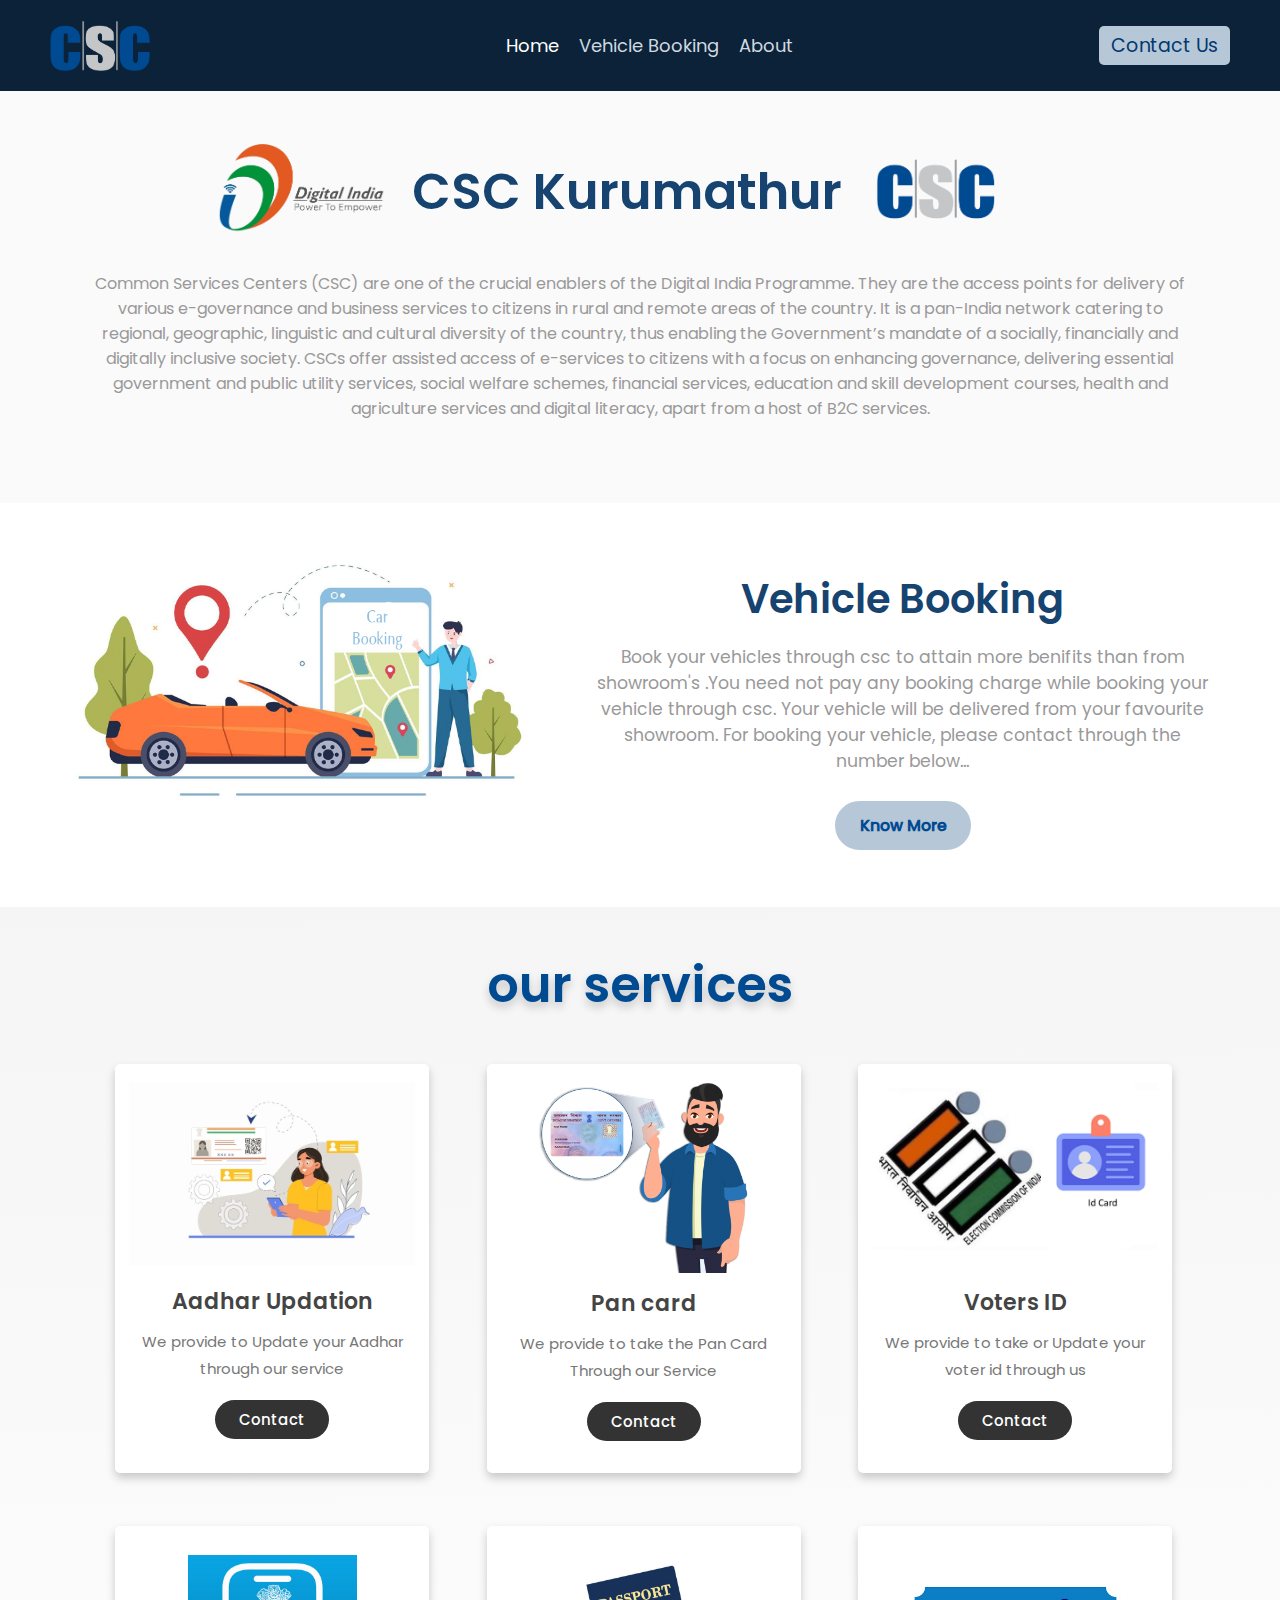
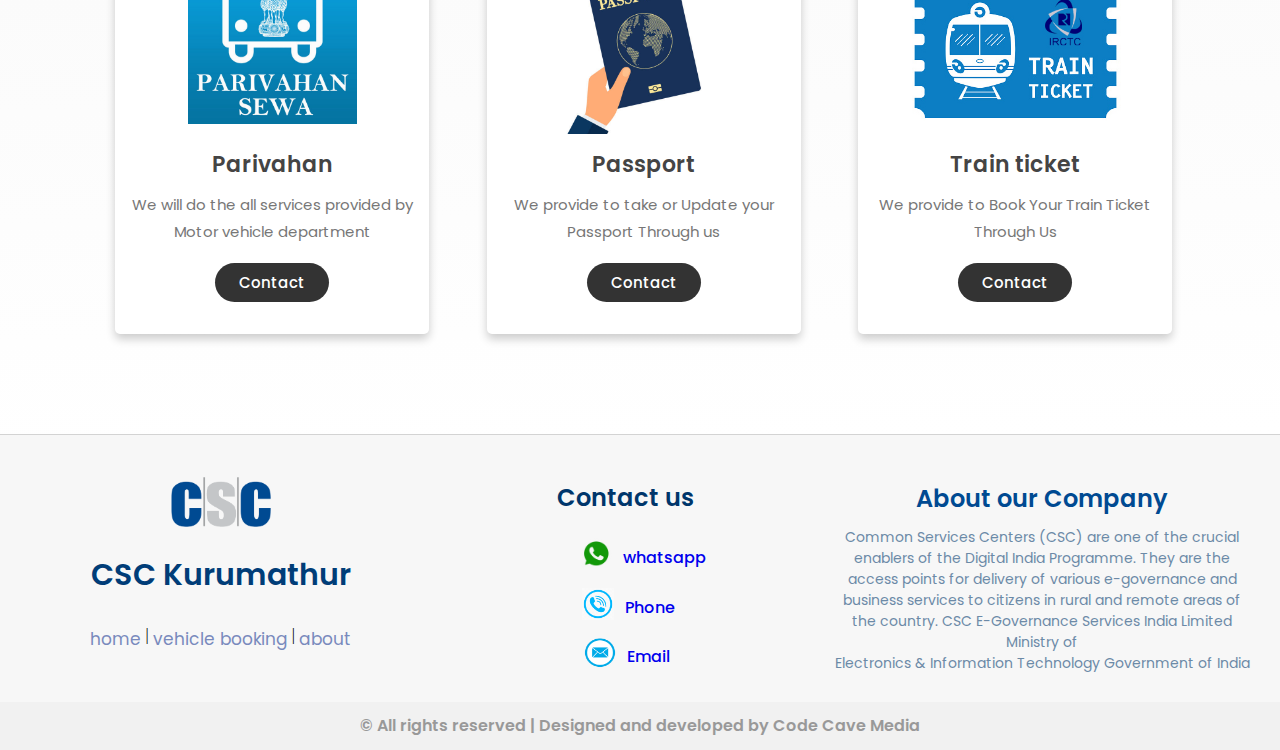
<file: index.html>
<!DOCTYPE html>
<html lang="en">
  <head>
    <meta charset="UTF-8">
    <meta http-equiv="X-UA-Compatible" content="IE=edge">
    <meta name="viewport" content="width=device-width, initial-scale=1.0">
    <title>CSC Kurumathur</title>
    <link rel="stylesheet" href="css/style.css">
    <link rel="stylesheet" href="css/products.css">
    <link rel="stylesheet" href="css/Header.css">
    <link rel="icon"  href="image/fav.png">
  </head>
  <body>


    <div class="loader"></div>


<script>
  window.addEventListener("load", () => {
  const loader = document.querySelector(".loader");

  loader.classList.add("loader--hidden");

  loader.addEventListener("transitionend", () => {
    document.body.removeChild(loader);
  });
});

</script>



    <header id="top">
      <div class="header-left">
        <div class="logo">
            <a href="index.html"><img src="image/Untitled-1.png" alt=""></a>
        </div>  
      </div>
      <nav>
        <ul>
          <li>
              <a href="index.html" class="active">Home</a>
          </li>
          <li>
              <a href="products.html" >Vehicle Booking</a>
          </li>
       
          <li>
              <a href="#foot">About</a>
          </li>
        </ul>
      <div class="login-signup">
          <a href="#foot">Contact Us</a>
      </div>
      </nav>
      <div class="header-right">
        <div class="login-signup">
            <a href="#foot">Contact Us</a>
        </div>
        <div class="hamburger">
            <div></div>
            <div></div>
            <div></div>
        </div>
      </div>
    </header>
<script>
    hamburger = document.querySelector(".hamburger");
    nav = document.querySelector("nav");
    hamburger.onclick = function() {
        nav.classList.toggle("active");
    }
</script>





    <section class="wrapper">
      <ul>
        <li>
          <img src="image/log.png" alt="">
        </li>
        <li>
          <h3>CSC Kurumathur</h3>
        </li>
        <li>
          <img src="image/logo2.png" alt="">
        </li>
        <li>
      </ul>
      <div class="para">
        <p>Common Services Centers (CSC) are one of the crucial enablers of the Digital India Programme. They are the access points for delivery of various e-governance and business services to citizens in rural and remote areas of the country. It is a pan-India network catering to regional, geographic, linguistic and cultural diversity of the country, thus enabling the Government’s mandate of a socially, financially and digitally inclusive society. CSCs offer assisted access of e-services to citizens with a focus on enhancing governance, delivering essential government and public utility services, social welfare schemes, financial services, education and skill development courses, health and agriculture services and digital literacy, apart from a host of B2C services.
        </p>
      </div>
    </section>
    <section class="intro" >
      <ul>
        <li class="img">
          <img src="image/carbook.jpg" alt="">
        </li>
        <li class="cont">
          <span class="content">
            <h1>Vehicle Booking</h1>
            <p>Book your vehicles through csc to attain more benifits than from showroom's .You need not pay any booking charge while booking your vehicle through csc. Your vehicle will be delivered from your favourite showroom.
             For booking your vehicle, please contact through the number below...</p>
          </span>
          <div class="button">
            <a href="form erro2r.html" class="button">Know More</a>
          </div>
        </li>
      </ul>
    </section>
    </section>
    
    <div class="containe">
      <h1 class="heading">our services</h1>
    <div class="box-container">
      <div class="box">
        <div class="imgt">
          <img src="image/Character-Illustration-Of-Aadhar-Card-700.webp" alt="" class="aadar">
        </div>    
        <h3>Aadhar Updation</h3>
        <p>We provide to Update your Aadhar through our service</p>
        <a href="https://wa.me/+919446697103" target="blank" class="btns">Contact </a>
      </div>
      <div class="box">
        <div class="imgt">
          <img src="image/1pancard.png" alt="" class="pan">
        </div>    
          <h3>Pan card </h3>
          <p>We provide to take the Pan Card Through our Service </p>
          <a href="https://wa.me/+919446697103" target="blank" class="btns">Contact</a>
        </div>

      <div class="box">
        <div class="imgt">
          <img src="image/vote.jpg" alt="" class="vote">
        </div>    
        
          <h3>Voters ID</h3>
          <p>We provide to take or Update your voter id through us</p>
          <a href="https://wa.me/+919446697103" target="blank" class="btns">Contact</a>
      </div>

      <div class="box">
   
        <div class="imgt">
          <img src="image/unnamed.png" alt="" class="bus">
        </div>
          <h3>Parivahan</h3>
          <p>We will do the all services provided by Motor vehicle department</p>
          <a href="https://wa.me/+919446697103" target="blank" class="btns">Contact</a>
      </div>

      <div class="box">
  
          <div class="imgt">
            <img src="image/istockphoto-1412018366-612x612.jpg" alt="" class="plane">
          </div>
          <h3>Passport</h3>
          <p>We provide to take or Update your Passport Through us</p>
          <a href="https://wa.me/+919446697103" target="blank" class="btns">Contact</a>
      </div>

      <div class="box" >
   
          <div class="imgt">
            <img src="image/train.jpg" alt="" class="train">
          </div>
          <h3>Train ticket</h3>
          <p>We provide to Book Your Train Ticket Through Us</p>
          <a href="https://wa.me/+919446697103" target="blank" class="btns">Contact</a>
      </div>

  </div>

</div>


</div>



<footer id="foot">
  <ul class="main">
      
      
      <li class="first" id="sub">




              <div class="footlogo" >
                  <a href="index.html"><img src="image/Untitled-1.png" alt=""></a>
              </div>

          <h5>CSC Kurumathur</h5>
              <ul>
                  <li>
                  <a href="#top">home</a>
                  </li>
                  <li>|</li>
                  <li>
                      <a href="products.html">vehicle booking</a>
                  </li>
                  <li>|</li>
            
     
                  <li>
                      <a href="">about</a>
                  </li>
               </ul>






      </li>
      
      
      <li class="second" id="sub">




              <h3>Contact us</h3>
              <ul class="s">
                  <li>
                      <div class="contact"><img src="image/get-logo-whatsapp-png-pictures-1.png"   alt=""></div>
                      <a href="https://wa.me/+919446697103" target="blank"><h6>whatsapp</h6></a> 
                  </li>
              </ul>
     

  

              <ul class="t">
                  <li>
                 
                      <div class="contact"><img src="image/download (2).png" alt="" id="s"></div>
                      <a href="tel:+919496717949"><h6>Phone</h6></a> 
                  </li>

              </ul>
              <ul class="f">
                  <li>
                      <div class="contact"><img src="image/images.png" alt=""></div>
                     <a href="mailto:csckurumathur@gmail.com"><h6>Email</h6></a> 
                  </li>
              </ul>
              

             

  
          


      </li>
      <li class="third" id="sub">
                  <h2>About our Company</h2>


                  <p>
                      Common Services Centers (CSC) are one of the crucial enablers of the Digital India Programme. They are the access points for delivery of various e-governance and business services to citizens in rural and remote areas of the country.
                      CSC E-Governance Services India Limited
                      Ministry of <br> Electronics & Information Technology
                      Government of India</p>

          
 
      </li>
  
</footer>
<div class="foot">
  <p>© All rights reserved | Designed and developed by Code Cave Media</p>
</div>












</body>
</html>
</file>
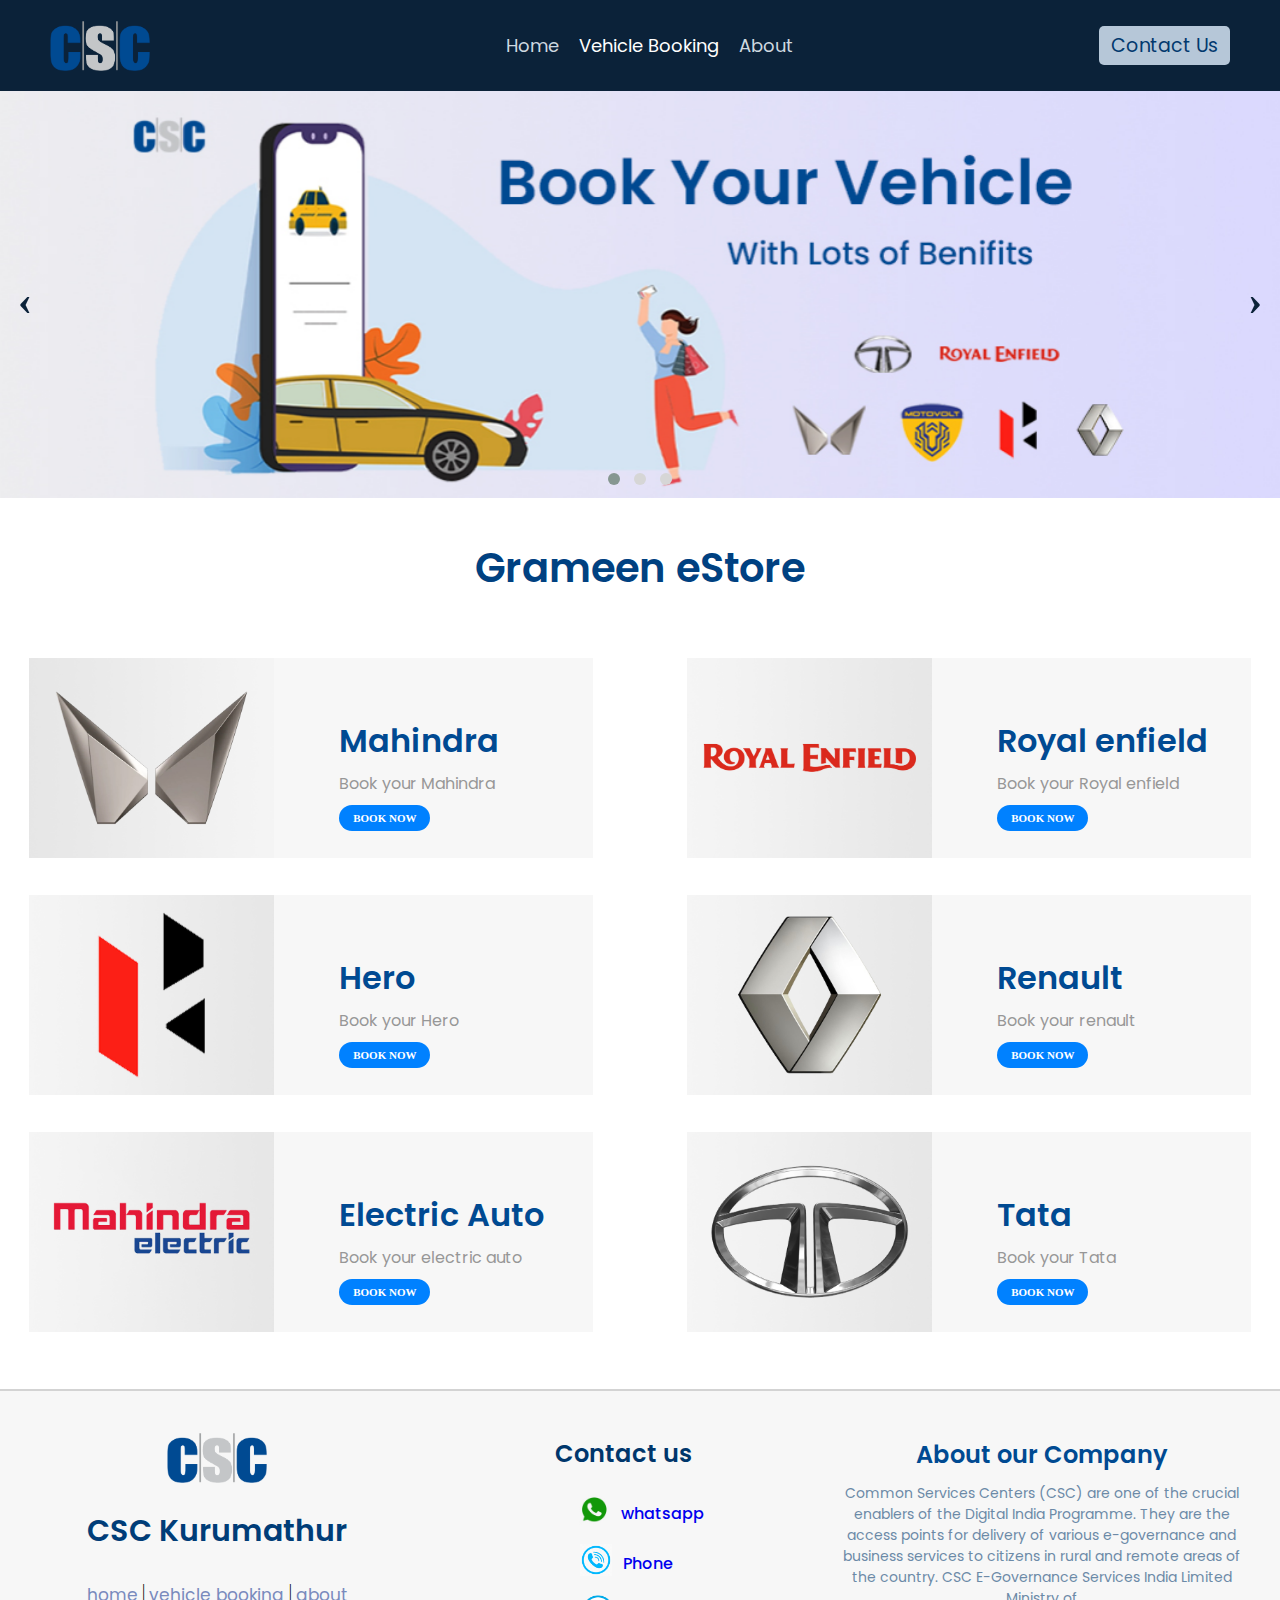
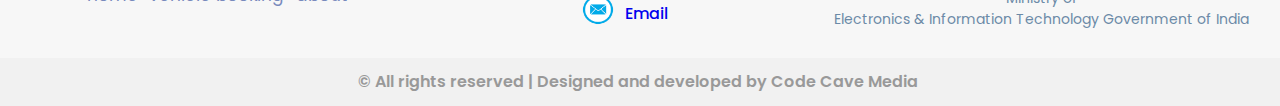
<file: products.html>
<!DOCTYPE html>
<html lang="en">
<head>
    <meta charset="UTF-8">
    <meta http-equiv="X-UA-Compatible" content="IE=edge">
    <meta name="viewport" content="width=device-width, initial-scale=1.0">
    <link rel="stylesheet" href="css/products.css">
    <link rel="stylesheet" href="css/Header.css">
    <link rel="icon"  href="image/fav.png">
    <link rel="stylesheet" href="css/slider.css">
    <link rel="stylesheet" href="https://cdnjs.cloudflare.com/ajax/libs/OwlCarousel2/2.3.4/assets/owl.carousel.min.css">
    <link rel="stylesheet" href="https://cdnjs.cloudflare.com/ajax/libs/OwlCarousel2/2.3.4/assets/owl.theme.default.min.css">
    <link rel="stylesheet" href="https://cdnjs.cloudflare.com/ajax/libs/font-awesome/5.13.0/css/all.min.css">
    <title>CSC Kurumathur</title>
</head>
<body>
    <div class="loader"></div>


<script>
  window.addEventListener("load", () => {
  const loader = document.querySelector(".loader");

  loader.classList.add("loader--hidden");

  loader.addEventListener("transitionend", () => {
    document.body.removeChild(loader);
  });
});

</script>


    <header id="t">
        <div class="header-left">
            <div class="logo">
                <a href="index.html"><img src="image/Untitled-1.png" alt=""></a>
            </div>
            
        </div>
        <nav>
          <ul>
              <li>
                  <a href="index.html" >Home</a>
              </li>
              <li>
                  <a href="" class="active">Vehicle Booking</a>
              </li>
           
              <li>
                  <a href="#foot">About</a>
              </li>
              
          </ul>
          <div class="login-signup">
              <a href="#foot">Contact Us</a>
          </div>
      </nav>
        <div class="header-right">
            <div class="login-signup">
                <a href="#foot">Contact Us</a>
            </div>
            <div class="hamburger">
                <div></div>
                <div></div>
                <div></div>
            </div>
        </div>
    </header>
    <script>
        hamburger = document.querySelector(".hamburger");
        nav = document.querySelector("nav");
        hamburger.onclick = function() {
            nav.classList.toggle("active");
        }
    </script>

<section class="slider">
    <div class="owl-carousel owl-theme">
        <div class="slide slide-1">
            <div class="slide-content">
               <img src="image/bg-2.jpg" alt="">
            </div>
        </div>
        <div class="slide slide-2">
            <div class="slide-content">
                <img src="image/bg-2.jpg" alt="">
            </div>
        </div>
        <div class="slide slide-3">
            <div class="slide-content">
                <img src="image/bg-2.jpg" alt="">
            </div>
        </div>
    </div>

    <!-- Jquery -->
    <script src="https://cdnjs.cloudflare.com/ajax/libs/jquery/3.5.1/jquery.min.js"></script>
    <!-- Owl Carousel -->
    <script src="https://cdnjs.cloudflare.com/ajax/libs/OwlCarousel2/2.3.4/owl.carousel.min.js"></script>
    <!-- Custom Javascript -->
    <script>
        $(document).ready(function () {
            $(".owl-carousel").owlCarousel({
                items:1,
                loop:true,
                nav:true,
                dots:true,
                autoplay:true,
                autoplaySpeed:300,
                smartSpeed:1500,
                autoplayHoverPause:true
            });
        });
    </script>
</section>







    <section class="comp">
        <h1 class="head">Grameen eStore</h1>
    <ul>
        <li>
            <div class="img">
                <img src="products/mahindra.jpg" alt="">
            </div>
            <div class="content">
                <h1>Mahindra</h1>
                <p>Book your Mahindra</p>
                <a href="https://wa.me/+919446697103" target="blank">
                    <button class="btn" > Book Now
                    </button>
                </a>
            </div>  
        </li>
        <li>
            <div class="img">
                <img src="products/royal enfield.jpg" alt="">
            </div>     
            <div class="content">
                <h1>Royal enfield</h1>
                <p>Book your Royal enfield</p>
                <a href="https://wa.me/+919446697103" target="blank">
                    <button class="btn" > Book Now
                    </button>
                </a>
            </div>           
        </li>
        <li>
             <div class="img">
                <img src="products/hero.jpg" alt="">
            </div>
            <div class="content">
                <h1>Hero</h1>
                <p>Book your Hero</p>
                <a href="https://wa.me/+919446697103" target="blank">
                    <button class="btn" > Book Now
                    </button>
                </a>
            </div>  
        </li>
        <li>
             <div class="img">
                <img src="products/renault.jpg" alt="">
            </div>
            <div class="content">
                <h1>Renault</h1>
                <p>Book your renault</p>
                <a href="https://wa.me/+919446697103" target="blank">
                    <button class="btn" > Book Now
                    </button>
                </a>
            </div>  
        </li>

        <li>
             <div class="img">
                <img src="products/motovolte.jpg" alt="">
            </div>
            <div class="content">
                <h1>Electric Auto</h1>
                <p>Book your electric auto</p>
                <a href="https://wa.me/+919446697103" target="blank">
                    <button class="btn" > Book Now
                    </button>
                </a>
            </div>  
        </li>
        <li>
            <div class="img">
               <img src="products/tata.jpg" alt="">
           </div>
           <div class="content">
               <h1>Tata</h1>
               <p>Book your Tata</p>
               <a href="https://wa.me/+919446697103" target="blank">
                   <button class="btn" > Book Now
                   </button>
               </a>
           </div>  
       </li>
    </ul>
    </section>
    <footer>

<footer id="foot">
    <ul class="main">
        
        
        <li class="first" id="sub">




                <div class="footlogo" >
                    <a href="index.html"><img src="image/Untitled-1.png" alt=""></a>
                </div>

            <h5>CSC Kurumathur</h5>
                <ul>
                    <li>
                    <a href="index.html">home</a>
                    </li>
                    <li>|</li>
                    <li>
                        <a href="#t">vehicle booking</a>
                    </li>
                    <li>|</li>
              
       
                    <li>
                        <a href="">about</a>
                    </li>
                 </ul>






        </li>
        
        
        <li class="second" id="sub">




                <h3>Contact us</h3>
                <ul class="s">
                    <li>
                        <div class="contact"><img src="image/get-logo-whatsapp-png-pictures-1.png"   alt=""></div>
                        <a href="https://wa.me/+919446697103" target="blank"><h6>whatsapp</h6></a> 
                    </li>
                </ul>
       

    

                <ul class="t">
                    <li>
                   
                        <div class="contact"><img src="image/download (2).png" alt="" id="s"></div>
                        <a href="tel:+919496717949"><h6>Phone</h6></a> 
                    </li>

                </ul>
                <ul class="f">
                    <li>
                        <div class="contact"><img src="image/images.png" alt=""></div>
                       <a href="mailto:csckurumathur@gmail.com"><h6>Email</h6></a> 
                    </li>
                </ul>
                

               

    
            


        </li>
        <li class="third" id="sub">
                    <h2>About our Company</h2>


                    <p>
                        Common Services Centers (CSC) are one of the crucial enablers of the Digital India Programme. They are the access points for delivery of various e-governance and business services to citizens in rural and remote areas of the country.
                        CSC E-Governance Services India Limited
                        Ministry of <br> Electronics & Information Technology
                        Government of India</p>
  
            
   
        </li>
    
</footer>
<div class="foot">
    <p>© All rights reserved | Designed and developed by Code Cave Media</p>
</div>

</body>
</html>
</file>
<file: css/style.css>
* {
    padding: 0;
    margin: 0;
    box-sizing: border-box;
    text-decoration: none;
    list-style: none;
    font-family: "ubuntu";
}



html {
    scroll-behavior: smooth;
}



























@import url('https://fonts.googleapis.com/css2?family=Poppins:wght@100;200;300;400;500;600;700&display=swap');



.containe {
    background: linear-gradient(179deg, #f5f5f5, #ffffff);
    padding: 15px 9%;
    padding-bottom: 100px;
}

.containe .heading {
    text-align: center;
    padding-bottom: 15px;
    margin-top: 25px;
    margin-bottom: 26px;
    color: #004a92;
    text-shadow: 0 5px 10px rgba(0,0,0,.2);
    font-size: 50px;
    font-family: popinse;
}


.containe .box-container {
    display: grid;
    grid-template-columns: repeat(auto-fit, minmax(285px, 1fr));
    gap: 53px 65px;
}


.containe .box-container .box {
    box-shadow: 0 5px 10px rgba(0,0,0,.2);
    border-radius: 5px;
    background: #fff;
    width: 314px;
    margin: 0px auto;
    text-align: center;
    padding: 30px 20px;
}


.containe .box-container .box h3{
    color:#444;
    font-size: 22px;
    padding:10px 0;
        font-family: popinse;
}

.containe .box-container .box p{
    color:#777;
    font-size: 15px;
    line-height: 1.8;
    font-family: para;
}

.containe .box-container .box .btns {
    margin-top: 18px;
    display: inline-block;
    background: #333;
    color: #fff;
    font-size: 15px;
    font-family: btn;
    border-radius: 24px;
    padding: 8px 24px;
}
.containe .box-container .box .btns:hover{
    letter-spacing: 1px;
    transition: all 200ms;
}

.containe .box-container .box:hover{
    box-shadow: 0 10px 15px rgba(0,0,0,.3);
    transform: scale(1.04);
    transition: all 100ms;
}

@media (max-width:768px){
    .containe {
        padding: 20px;
      
    }
    .containe .heading {
        font-size: 39px;
        margin-top: 10px;
        margin-bottom: 20px;
    }

}


div.imgt img.aadar {
    width: 100%;
    margin-bottom: 6px;
}
div.imgt img.pan {
    width: 100%;
  

}
div.imgt img.vote {
    width: 100%;
    margin-bottom: 22px;
}
div.imgt img.bus {
    width: 59%;
    margin-bottom: 10px;
    margin-top: 10px;
}
div.imgt img.plane {
  
    width: 59%;

}
div.imgt img.train {
    width: 92%;
    margin: 38px 0px 13px 0px;
}






@media (max-width:450px) {

    .containe {
        padding: 20px;
        width: 100%;
        margin-bottom: 50px;
    }
    div.imgt img.aadar {
        margin-bottom: 10px;
        width: 100%;
    }
    div.imgt img.pan {
        width: 94%;
     
        margin-bottom: 7px;
    }
    div.imgt img.vote {
        width: 100%;
        margin-right: 1px;
        margin-bottom: 19px;
    }
    div.imgt img.bus {
        width: 69%;
        margin-right: 0px;
        margin-bottom: 10px;
    }
    div.imgt img.plane {
        width: 79%;
        margin-right: -4px;
        margin-top: -19px;
        margin-bottom: 5px;
    }
    div.imgt img.train {
        width: 95%;
        margin-right: -2px;
        margin-bottom: 5px;
        margin: 25px 0px 13px 0px;
    }
    
    }

    .containe .box-container .box {
        box-shadow: 0 5px 10px rgba(0,0,0,.2);
        border-radius: 5px;
        background: #fff;
        width: 314px;
        margin: 0px auto;
        text-align: center;
        padding: 19px 14px 32px 14px;
    }




















section.intro {
    width: 100%;


}
section.intro ul {
    display: flex;
    justify-content: center;
    height: 100%;
    width: 100%;
}
section.intro li.img {

    margin-left: 73px;
    width: 1834px;
}
section.intro li.cont {
    padding: 0px 70px 57px 70px;
}
section.intro li.img span{
    width: 100%;
    height: 100%;
}
section.intro li.img img{
    width: 100%;

}
span.content {

}

@font-face {
    font-family: popinse;
    src: url(../fonts/Poppins-SemiBold.ttf);
}
@font-face {
    font-family:para ;
    src: url(../fonts/Poppins-Regular.ttf);
}
@font-face {
    font-family: btn;
    src: url(../fonts/Poppins-Medium.ttf);
}

span.content h1 {
    text-align: center;
    font-size: 249%;
    margin: 66px 0px 15px 0px;
    font-family: popinse;
        color: #16436f;
}
span.content p {
    font-size: 108%;
    text-align: center;
    margin-bottom: 27px;
    font-family: para;
    color: #999;
}

div.button {
    width: 100%;
    display: flex;
    justify-content: center;
}
div.button a {
    font-size: 99%;
    padding: 0px 13px;
    font-weight: bold;
    border-radius: 100px;
    border: 12px solid #b6c7d8;
    background: #b6c7d8;
    color: #004a92;
    font-family: btn;
}







@media (max-width:450px){
    section.intro {
        width: 100%;
   
    }
    div.button a {
        font-size: 99%;
        padding: 0px 13px;
        font-weight: bold;
        margin-bottom: 43px;
        border-radius: 100px;
        border: 12px solid #b6c7d8;
        background: #b6c7d8;
        color: #004a92;
        font-family: btn;
    }
    section.intro ul {
        display: flex;

        justify-content: center;
        flex-wrap: wrap;
        height: 100%;
        width: 100%;
    }
    section.intro li.img {
        margin-left: 0px;
        margin-bottom: -19px;
        width: 367px;
    }
    section.intro li.cont {
        padding: 0px 30px;
    }
    span.content h1 {
        text-align: center;
        font-size: 197%;
        margin: -10px 0px 9px 0px;
    }
    span.content p {
    font-size: 96%;
    text-align: center;
    margin-bottom: 27px;
    }
    




}










@media (max-width:376px){
    section.intro li.img {
 
        margin-left: 0px;
        margin-bottom: -60px;
        width: 320px;
    }
    section.intro li.cont {
        padding: 0px 21px;
    }
    span.content h1 {
        text-align: center;
        font-size: 211%;
        margin: -18px 0px 15px 0px;
    }
    div.button a {
        font-size: 86%;
        padding: 0px 13px;
        font-weight: bold;
        border-radius: 100px;
        border: 7px solid #b6c7d8;
        background: #b6c7d8;
        color: #004a92;
    }
    section.intro {
        width: 100%;

    }
    section.intro li.img {

        margin-left: 0px;
        margin-bottom: -30px;
        width: 320px;
    } 

    .containe .box-container .box {
        box-shadow: 0 5px 10px rgba(0,0,0,.2);
        border-radius: 5px;
        background: #fff;
        width: 281px;
        margin: 0px auto;
  
        text-align: center;
        padding: 30px 20px;
    }
 
    .containe .box-container .box p {
        color: #777;
        font-size: 13px;
        line-height: 1.8;
        font-family: para;
    }
    .containe .box-container .box .btns {
        margin-top: 15px;
        display: inline-block;
        background: #333;
        color: #fff;
        font-size: 14px;
        border-radius: 5px;
        padding: 5px 20px;
    }
}



@media (max-width:394px) {
  
        section.intro li.cont {
            padding: 0px 28px;
        }

    span.content p {
        font-size: 83%;
        text-align: center;
        margin-bottom: 27px;
    }
    span.content h1 {
        text-align: center;
        font-size: 197%;
        margin: -12px 0px 9px 0px;
    }
    div.button a {
        font-size: 82%;
        padding: 0px 13px;
        font-weight: bold;
        border-radius: 100px;
        border: 8px solid #b6c7d8;
        background: #b6c7d8;
        color: #004a92;
        font-family: btn;
    }
    section.intro li.img {
        margin-left: 0px;
        margin-bottom: -24px;
        width: 367px;
    }
}


@media (max-width:369px) {
span.content p {
    font-size: 72%;
    text-align: center;
    margin-bottom: 27px;
}
span.content h1 {
    text-align: center;
    font-size: 176%;
    margin: -12px 0px 9px 0px;
}
span.content h1 {
    text-align: center;
    font-size: 176%;
    margin: -35px 0px 9px 0px;
}
}



@media (max-width:448px){ 
span.content h1 {
    text-align: center;
    font-size: 197%;
    margin: -5px 0px 9px 0px;
}
}


@media (max-width:376px) {
    .containe {



    }
}












section.wrapper {
    background: #fafafa;
    padding: 53px 87px 82px 87px;
}
section.wrapper ul {
    display: flex;
    justify-content: space-between;
    padding: 0px 131px;

    margin-bottom: 33px;
}

section.wrapper h3 {
    font-size: 50px;
    margin-top: 10px;
    font-family: popinse;
    color: #16436f;
}
section.wrapper ul li img {
    width: 167px;
}
section.wrapper p {
    font-family: para;
    color: #999;
    text-align: center;
}






@media (max-width:450px) {
    section.wrapper {
        background: #fafafa;
        padding: 35px 24px 41px 24px;
    }
    section.wrapper ul {
        display: flex;
        justify-content: center;
        padding: 0px 19px;
        flex-wrap: wrap;
        margin-bottom: 20px;
    }
    section.wrapper ul li img {
        width: 136px;
        margin-left: 29px;
    }
    section.wrapper h3 {
        font-size: 34px;
        margin-top: 9px;
        font-family: popinse;
        color: #16436f;
    }
    section.wrapper p {
        font-family: para;
        color: #999;
        font-size: 14px;
        text-align: center;
    }
}
@media (max-width: 378px){
section.wrapper ul {
    display: flex;
    justify-content: center;
    padding: 0px 0px;
    flex-wrap: wrap;
    margin-bottom: 20px;
}
section.wrapper h3 {
    font-size: 31px;
    margin-top: 9px;
    font-family: popinse;
    color: #16436f;
}
section.wrapper p {
    font-family: para;
    color: #999;
    font-size: 13px;
    text-align: center;
}
section.wrapper ul {
    display: flex;
    justify-content: center;
    padding: 0px 0px;
    flex-wrap: wrap;
    margin-bottom: 14px;
}
section.wrapper {
    background: #fafafa;
    padding: 35px 19px 41px 19px;
}

}


.loader {
    position: fixed;
    top: 0;
    left: 0;
    width: 100vw;
    height: 100vh;
    display: flex;
    align-items: center;
    justify-content: center;
    background: #e7e7e7;
    transition: opacity 2.75s, visibility 1.75s;
  }
  
  .loader--hidden {
    opacity: 0;
    visibility: hidden;
  }
  
  .loader::after {
    content: "";
    width: 75px;
    height: 75px;
    border: 15px solid #b6c7d8;
    border-top-color:#16436f ;
    border-radius: 50%;
    animation: loading .75s ease infinite;
  }
  
  @keyframes loading {
    from {
      transform: rotate(0turn);
    }
    to {
      transform: rotate(1turn);
    }
  }


  @media (max-width: 450px) {
      
  .loader::after {
    content: "";
    width: 45px;
    height: 45px;
    border: 11px solid #b6c7d8;
    border-top-color:#16436f ;
    border-radius: 50%;
    animation: loading 0.75s ease infinite;
  }
  }
</file>
<file: css/products.css>
* {
    padding: 0;
    margin: 0;
    box-sizing: border-box;
    text-decoration: none;
    list-style: none;
    font-family: "ubuntu";
}


h1 {
    font-family: popinse;
}
p {
    font-family: para;
}
@font-face {
    font-family: popinse;
    src: url(../fonts/Poppins-SemiBold.ttf);
}
@font-face {
    font-family:para ;
    src: url(../fonts/Poppins-Regular.ttf);
}
@font-face {
    font-family: btn;
    src: url(../fonts/Poppins-Medium.ttf);
}





section.comp {
    margin-bottom: 20px;
}
section.comp ul {
    height: 100%;
    display: flex;
    justify-content: space-between;
    flex-wrap: wrap;
 
    margin-right: 29px;
    margin-left: 29px;
}
section.comp ul li h1 {
    color: #004a92;
    margin-top: 59px;
}
section.comp ul li {
    background: #f7f7f7;
    display: flex;
    justify-content: space-between;
    width: 564px;
    height: 200px;
    margin-bottom: 37px;
}
section.comp ul li div.img img {
    width: 100%;
    height: 100%;
}
section.comp ul li div.img {
    width: 245px;
    height: 200px;
    background: #fff;
}

section.comp ul li p {
    color: #979797;
    margin-bottom: 5px;
    margin-top: 6px;
}

div.content {
    width: 45%;
    color: #004a92;
}
h1.head {
    text-align: center;
    font-size: 40px;
    color: #004181;
    margin-bottom: 60px;
    margin-top: 40px;
}
section.comp ul li div.img {
    width: 245px;
    height: 200px;
    background: #fff;
    margin: 0px;
    padding: 0px;
}
nav ul {
    display: flex;
    list-style: none;
}


section.comp ul li:hover {
    transform: scale(0.98);
    border-radius: 20px;
    transition: all 300ms;
   }
   
   section.comp ul li:hover {
    box-shadow: 0px 0px 30px 1px rgb(0 74 146);
    transition: all 300ms;
}










div.foot {
    display: flex;
    justify-content: center;
    height: 48px;
    align-items: center;
    background: #f1f1f1;
}

div.foot p {
    color: #999;
    font-family: popinse;
    font-size: 16px;
    line-height: 1.5em;
}










footer {
    height: 268px;
    border-top: 0.1px solid #d3d3d3;
    background: #f7f7f7;

    margin-left: -4px;
}
ul.main {
    height: 100%;
    width: 100%;
    display: flex;
    justify-content: space-between;
    list-style: none;
    text-decoration: none;

    margin-top: 17px;
    margin-bottom: 0px;
}
ul.main li#sub div.footlogo {
    width: 100px;
    height: 100px;
}
ul.main li#sub img {
    width: 100%;
    height: 100%;
}
ul.main li.first {

    width: 35%;
}
ul.main li.second {
    width: 25%;
 
}
ul.main li.third {

}
ul.main li#sub ul {
    text-decoration: none;
}
ul.main ul li {
    text-decoration: none;
    list-style: none;
}
ul.main ul {
    display: flex;
    flex-wrap: wrap;
    justify-content: center;

    height: 100%;
}
ul.main li.first h5 {
    font-size: 30px;
    color: #003d78;
    margin: 0px;
    text-align: center;
    margin-bottom: 28px;
    font-family: popinse;
}
div.footlogo {
    margin: auto;
}
ul.main li.first ul {
    display: flex;
    height: 26px;
    padding: 0px;
    justify-content: space-between;
    width: 58%;
    margin-left: auto;
    margin-right: auto;
}
ul.main li.first ul a {
    text-decoration: none;
    font-size: 17px;
    font-weight: 549;
    color: #798abd;
    font-family: para;
}
li.second ul {
    width: 100px;
}
div.contact img {
    width: 100%;
    height: 100%;
}



li.second ul li {
    display: flex;
    height: 53px;
}

li.second ul {
    display: flex;
    width: -23%;
    margin: auto;
    margin-right: auto;
    margin: 7px;
    margin-left: 41%;
    padding: auto;
    height: 16%;
}




div.contact {
    width: 32px;
    margin-right: 4px;
    height: 32px;
}





li.second h6 {
    font-size: 16px;
    margin: 7px;
    font-family:btn;
    font-weight: lighter;
}
a {
    text-decoration: none;
}
li.second h3 {
    font-size: 24px;
    text-align: center;
    margin-top: 28px;
    color: #00366b;
    margin-bottom: 23px;
    font-family: popinse;
}
ul.main li.third {

    width: 37%;
}
li.third p {
    text-align: center;
    color: #6c8aa7;
    padding: 1px 30px;
    font-family: para;
    font-size: 14px;
}
li.third h2 {
    text-align: center;
    font-family: popinse;
}
li.third h2 {
    text-align: center;
    margin-bottom: 10px;
    margin-top: 29px;
    color: #004a92;
    font-family: popinse;
}
ul.main li.third {

    width: 37%;

}

ul.main li#sub ul.t {
    margin-left: 36.6%;
}
ul.main li#sub ul.f {
    margin-left: 36.2%;
}



@media only screen and (max-width: 450px) {
    ul.main {
        height: 100%;
        width: 100%;
        display: flex;
        justify-content: space-between;
        list-style: none;
        text-decoration: none;
        margin-top: 17px;
        margin-bottom: 0px;
        padding: 0px;
        flex-direction: column;
    }
    ul.main li.first {
        width: 100%;
    }
    ul.main li.first ul {
    display: flex;
    height: 26px;
    padding: 0px;
    justify-content: space-between;
    width: 74%;
    margin-left: auto;
    margin-right: auto;
}
footer {
    height: 721px;
    border-top: 0.1px solid #d3d3d3;
    background: #f7f7f7;


    margin-left: -4px;
}
    ul.main li.second {
        width: 100%;
    }
    ul.main li.third {
        width: 100%;


    }
ul.main li.third {
    width: 100%;
    height: 238px;
}
    li.second h3 {
        font-size: 27px;
        text-align: center;
        margin-top: 28px;
        margin-bottom: 29px;
    }
li.second ul {
    display: flex;
    width: -23%;
    margin: auto;
    margin-right: auto;
    margin: 7px;
    margin-left: 34.5%;
    padding: auto;
    height: 16%;
}
li.third h2 {
    text-align: center;
    margin-bottom: 12px;
    margin-top: -7px;
}
    div.foot {
        display: flex;
        justify-content: center;
        align-items: center;
        height: 42px;
        margin: 0px;
        background: #f1f1f1;
    }
div.foot p {
    font-size: 9px;
    letter-spacing: 0.7px;
    margin: 0px;
}
div.foot {
    display: flex;
    justify-content: center;
    align-items: center;
    height: 35px;

    background: #f1f1f1;
}
ul.main li#sub ul.f {
    margin-left: 32%;
}
ul.main li#sub ul.t {
    margin-left: 32%;
}
    li.third p {
        text-align: center;
        font-size: 14px;
    }
}



@media only screen and (max-width: 350px){
    div.foot p {
        font-size: 9px;
        letter-spacing: 0.7px;
        margin: 0px;
    }
    ul.main li.first ul a {
        text-decoration: none;
        font-size: 17px;
        font-weight: 549;
        color: #798abd;
    }
    ul.main li.first ul {
        display: flex;
        height: 26px;
        padding: 0px;
        justify-content: space-between;
        width: 66%;
        margin-left: auto;
        margin-right: auto;
    }

}




@media only screen and (max-width: 398px) {
li.third p {
    text-align: center;
    font-size: 13px;
    padding: 0px 28px;
}
div.foot p {
    font-size: 8px;
    letter-spacing: 0.7px;
    margin: 0px;
}
}
@media only screen and (max-width: 374px){
li.third p {
    text-align: center;
    font-size: 12.5px;
    padding: 0px 28px;
}
li.third h2 {
    text-align: center;
    font-size: 21px;
    margin-bottom: 11px;
    margin-top: -7px;
}
    ul.main li.first ul a {
    text-decoration: none;
    font-size: 14px;
    font-weight: 549;
    color: #798abd;
}
ul.main li.first ul {
    display: flex;
    height: 26px;
    padding: 0px;
    justify-content: space-between;
    width: 73%;
    margin-left: auto;
    margin-right: auto;
}

}





.btn {
    position: relative;
    font-size: 11px;
    text-transform: uppercase;
    text-decoration: none;
    padding: 7px 14px;
    display: inline-block;
    margin-top: 4px;
    /* margin-left: 1%; */
    border-radius: 6em;
    transition: all .2s;
    border: none;
    font-family: inherit;
    font-weight: 600;
    color: #ffffff;
    background-color: #0081ff;
}
   
   .btn:hover {
    transform: translateY(-3px);
    box-shadow: 0 10px 20px rgba(0, 0, 0, 0.2);
   }
   
   .btn:active {
    transform: translateY(-1px);
    box-shadow: 0 5px 10px rgba(0, 0, 0, 0.2);
   }
   
   .btn::after {
    content: "";
    display: inline-block;
    height: 100%;
    width: 100%;
    border-radius: 100px;
    position: absolute;
    top: 0;
    left: 0;
    z-index: -1;
    transition: all .4s;
   }
   
   .btn::after {
    background-color: #fff;
   }
   
   .btn:hover::after {
    transform: scaleX(1.4) scaleY(1.6);
    opacity: 0;
   }






@media (max-width:450px) {
    section.comp ul li h1 {
        color: #004a92;
        margin-top: 19px;
        font-size: 14px;
        margin-bottom: -4px;
    }
    section.comp ul li p {
        color: #bbb;
        font-size: 9px;
    }
    section.comp ul li div.img {
        width: 115px;
        height: 94px;
        background: #fff;
    }
    section.comp h1.head {
        text-align: center;
        margin-bottom: 26px;
        margin-top: 38px;
        font-size: 27px;
        color: #004a92;
    }
    section.comp ul li {
        background: #f7f7f7;
        display: flex;
        justify-content: space-between;
        width: 312px;
        height: 94px;
        margin-bottom: 37px;
    }
    section.comp {
  
    }
    section.comp ul {
        margin: 0px;
        width: 100%;
        padding: 0px;
        justify-content: center;
    }
    section.comp h1.head {
        text-align: center;
        margin-bottom: 26px;
        margin-top: 24px;
    }
    .btn {
        position: relative;
        font-size: 7px;
        text-transform: uppercase;
        text-decoration: none;
        padding: 4px 10px;
        display: inline-block;
        margin-top: -109px;
        /* margin-left: 1%; */
        border-radius: 6em;
        transition: all .2s;
        border: none;
        font-family: inherit;
        font-weight: 600;
        color: #ffffff;
        background-color: #0081ff;
    }
    li.third p {
        text-align: center;
        padding: 0px 33px;
    }

    @media only screen and (max-width: 450px){


    .container {
        padding: 20px;
        height: 459vh;
    }
li.second ul {
    display: flex;
    width: -23%;
    margin: auto;
    margin-right: auto;
    margin: 7px;
    margin-left: 35.5%;
    padding: auto;
    height: 16%;
}
}
@media only screen and (max-width: 339px){
li.third p {
    text-align: center;
    padding: 0px 20px;
}
li.second h3 {
    font-size: 24px;
    text-align: center;
    margin-top: 28px;
    margin-bottom: 22px;
}
}
@media only screen and (max-width: 333px) {
 ul.main li.third {
    width: 100%;
    height: 249px;
}
    section.comp ul li {
        background: #f7f7f7;
        display: flex;
        justify-content: space-between;
        width: 264px;
        height: 87px;
        margin-bottom: 37px;
    }
    footer {
    height: 744px;
    border-top: 0.1px solid #d3d3d3;
    background: #f7f7f7;
    margin-right: -4px;
    margin-left: -4px;
}
    .container .box-container .box {
        box-shadow: 0 5px 10px rgba(0,0,0,.2);
        border-radius: 5px;
        background: #fff;
        width: 262px;
        margin: 0px auto;
        text-align: center;
        padding: 30px 20px;
    }
    div.img img.aadar {
        width: 220%;
        height: 109%;
        margin-bottom: 10px;
    }
    .container {
        padding: 20px;
        height: 477vh;
    }
    section.comp ul li div.img {
        width: 108px;
        height: 87px;
        background: #fff;
    }
    section.comp ul li h1 {
        color: #004a92;
        margin-top: 14px;
        font-size: 13px;
        margin-bottom: -4px;
    }
    section.comp ul li p {
        color: #bbb;
        font-size: 8px;
    }
    section.comp ul li p {
        margin-bottom: 4px;
        margin-top: 6px;
    }
}


@media only screen and (max-width: 376px) {

.containe {
    padding: 20px;

    width: 100%;
}
}
@media only screen and (max-width: 317px)  {
    li.third p {
        text-align: center;
        padding: 0px 20px;
    }
}
@media only screen and (max-width: 315px) {
    section.intro {
        height: 226vh;
        width: 100%;
    }
}

html {
    scroll-behavior: smooth;
}
























.loader {
    position: fixed;
    top: 0;
    left: 0;
    width: 100vw;
    height: 100vh;
    display: flex;
    align-items: center;
    justify-content: center;
    background: #e7e7e7;
    transition: opacity 0.75s, visibility 0.75s;
  }
  
  .loader--hidden {
    opacity: 0;
    visibility: hidden;
  }
  
  .loader::after {
    content: "";
    width: 75px;
    height: 75px;
    border: 15px solid #b6c7d8;
    border-top-color:#16436f ;
    border-radius: 50%;
    animation: loading 0.75s ease infinite;
  }
  
  @keyframes loading {
    from {
      transform: rotate(0turn);
    }
    to {
      transform: rotate(1turn);
    }
  }


  @media (max-width: 450px) {
      
  .loader::after {
    content: "";
    width: 45px;
    height: 45px;
    border: 11px solid #b6c7d8;
    border-top-color:#16436f ;
    border-radius: 50%;
    animation: loading 0.75s ease infinite;
  }
  }
  










html {
    scroll-behavior: smooth;
}



.loader {
    position: fixed;
    top: 0;
    left: 0;
    width: 100vw;
    height: 100vh;
    display: flex;
    align-items: center;
    justify-content: center;
    background: #e7e7e7;
    transition: opacity 2.75s, visibility 1.75s;
    z-index: 4;
  }
  
  .loader--hidden {
    opacity: 0;
    visibility: hidden;
  }
  
  .loader::after {
    content: "";
    width: 75px;
    height: 75px;
    border: 15px solid #b6c7d8;
    border-top-color:#16436f ;
    border-radius: 50%;
    animation: loading .75s ease infinite;
  }
  
  @keyframes loading {
    from {
      transform: rotate(0turn);
    }
    to {
      transform: rotate(1turn);
    }
  }


  @media (max-width: 450px) {
      
  .loader::after {
    content: "";
    width: 45px;
    height: 45px;
    border: 11px solid #b6c7d8;
    border-top-color:#16436f ;
    border-radius: 50%;
    animation: loading 0.75s ease infinite;
    z-index:4 ;
  }
  }
</file>
<file: css/Header.css>
html {
    scroll-behavior: smooth;
}

@font-face {
    font-family: popinse;
    src: url(../fonts/Poppins-SemiBold.ttf);
}
@font-face {
    font-family:para ;
    src: url(../fonts/Poppins-Regular.ttf);
}
@font-face {
    font-family: btn;
    src: url(../fonts/Poppins-Medium.ttf);
}




header img {
    width: 100%;
	height: 100%;
}
header a {
	font-size: 19px;
    font-family:para ;
}
header {
    height: 91px;
    display: flex;
    align-items: center;
    justify-content: space-between;
    padding: 0 50px;
    background: #0b2239;
}
header .header-left {
    display: flex;
    align-items: center;
}
div.img {
    height: 149px;
    justify-content: center;
    width: 150px;
    margin-left: auto;
    align-items: center;
    margin-right: auto;
    display: flex;
}
div.img img {
	height: 100%;
	width: 100%;
}
header .header-left .logo {
    width: 100px;
	height: 100px;
}
nav {
    margin-left: 50px;
}
nav ul {
    display: flex;
}



@font-face {
    font-family: buttons;
    src: url(../fonts/new/Roboto-Medium.ttf);


}
nav ul li a {
    display: block;
    color: #cfd9e0;
    font-size: 18px;
    padding: 5px 10px;
    transition: 0.2s;

    font-weight: 540;
}
nav ul li a:hover,
nav ul li a.active {
    color: #fff;
    
}
nav .login-signup {
    display: none;
}
header .header-right {
    display: flex;
    align-items: center;
}
header .login-signup {
    color: #cfd9e0;

}
header .login-signup a {
    display: inline-block;
    color:#02396e;
    background: #b6c7d8;
    padding: 5px 12px;
    border-radius: 5px;
    
}
header .header-right .hamburger {
    margin-left: 20px;
    cursor: pointer;
    display: none;
}
header .header-right .hamburger div {
    width: 30px;
    height: 2px;
    margin: 6px 0;
    background: #fff;
}
@media only screen and (max-width: 1000px) {
    header {
        padding: 0 20px;
    }
    header .header-right .hamburger {
        display: block;
    }
    nav {
        margin: 0;
        position: absolute;
        top: -100%;
        left: 0;
        width: 100%;
        height: fit-content;
        background-color: #0b2239;
        padding: 28px 11px;
        transition: 0.3s;
        text-align: center;
        z-index: -1;
    }
  nav.active {
        top: 70px;
    }
 nav ul {
        display: block;
    }
}
@media only screen and (max-width: 500px) {
    nav .login-signup {
        display: block;
        margin-top: 20px;
    }
    header .header-right .login-signup {
        display: none;
    }
}
@media only screen and (max-width: 450px) {
    nav ul {
        display: flex;
        text-align: center;
        flex-wrap: wrap;
        justify-content: center;
        padding: 0px 86px;
        height: 100%;
        list-style: none;
    }
    nav.active {
        top: 59px;
        position: absolute;
        width: 102%;
        height: 353px;
        /* display: flex; */
        left: -1px;
        z-index: 1;
    }
    header .login-signup a {
        display: inline-block;
        color: #0b2239;
        background: #4ad295;
        padding: 5px 12px;
        display: none;
        border-radius: 5px;
    }
    nav.active {
        top: 83px;
        height: 336px;
        width: 100%;
        z-index: 2;
    }
    header .header-left .logo {
        width: 78px;
        height: 80px;
        margin-top: 5px;
        margin-left: 17px;
    }
    header {
        height: 89px;
    }
}

@media only screen and (max-width: 393px) {
    nav ul li a {
        display: block;
        color: #cfd9e0;
        font-size: 18px;
        padding: 5px 15px;
        transition: 0.2s;
    }
}
@media only screen and (max-width: 450px) {
    nav ul li a {
        display: block;
        color: #cfd9e0;
        font-size: 18px;
        padding: 5px 34px;
        transition: 0.2s;
    }
}
@media only screen and (max-width: 412px){
    nav ul li a {
        display: block;
        color: #cfd9e0;
        font-size: 18px;
        padding: 5px 16px;
        transition: 0.2s;
    }
}
@media only screen and (max-width: 376px) {
    nav ul li a {
        display: block;
        color: #cfd9e0;
        font-size: 18px;
        padding: 5px 6px;
        transition: 0.2s;
    }
}
@media only screen and (max-width: 357px) {
    nav ul li a {
        display: block;
        color: #cfd9e0;
        font-size: 18px;
        padding: 5px 2px;
        transition: 0.2s;
    }
}
@media only screen and (max-width: 349px) {
    nav ul li a {
        display: block;
        color: #cfd9e0;
        font-size: 18px;
        padding: 5px 0px;
        transition: 0.2s;
    }
}
@media only screen and (max-width: 345px) {
    header nav.active ul li {
        width: 100%;
    }
    nav ul {
        display: flex;
        text-align: center;
        flex-wrap: wrap;
        justify-content: center;
        padding: 0px 59px;
        height: 100%;
        list-style: none;
    }
}
</file>
<file: css/slider.css>
* {
    margin: 0;
    padding: 0;
    box-sizing: border-box;
}

.owl-carousel {
    width: 100%;

}


.slide::before {
    content: "";
    position: absolute;
    top: 0;
    left: 0;
    width: 100%;

    background-color: rgba(0, 0, 0, 0.5);
}

.slide-1 {

    background-size: 100%;
}

.slide-2 {

    background-size: 100%;
}

.slide-3 {

    background-size: 100%;
}
.slide-1 img {
    width: 100%;
}





.owl-dots {
    width: 100%;
    text-align: center;
    position: absolute;
    bottom: 1%;
}

.owl-dots span {
    width: 12px !important;
    height: 12px !important;
}

.owl-dots button {
    border: none !important;
    outline: none !important;
}

.owl-nav button {
    border: none !important;
    outline: none !important;
}

.owl-prev, .owl-next {
    position: absolute;
    top: 50%;
    transform: translateY(-50%);
    color: #fff !important;
    font-size: 65px !important;
    font-weight: bolder !important;
    background:none !important;
}

.owl-prev {
    left: 1%;
}

.owl-next {
    right: 1%;
}
.owl-theme .owl-dots .owl-dot span {
    width: 10px;
    height: 10px;
    margin: 5px 7px;
    background: #efefef;
    display: block;
    -webkit-backface-visibility: visible;
    transition: opacity .2s ease;
    border-radius: 30px;
}
theme .owl-dots .owl-dot:hover span {
    background: #0b2239;
}
.owl-prev, .owl-next {
    position: absolute;
    top: 50%;
    transform: translateY(-50%);
    color: #0b2239 !important;
    font-size: 43px !important;
    font-weight: bolder !important;
    background: none !important;
}
.slide {

    position: relative;
    background-size: cover;
    background-repeat: no-repeat;
    background-position: center center;
}
@media (max-width:450px){
    .owl-dots span {
        width: 10px !important;
        height: 10px
     !important;
    }
    .owl-carousel .owl-stage-outer div.owl-stage {
        width: 100%;
    }
    .slide {
        width: 100%;

        position: relative;
        background-size: cover;
        background-repeat: no-repeat;
        background-position: center center;
    }

}
</file>
